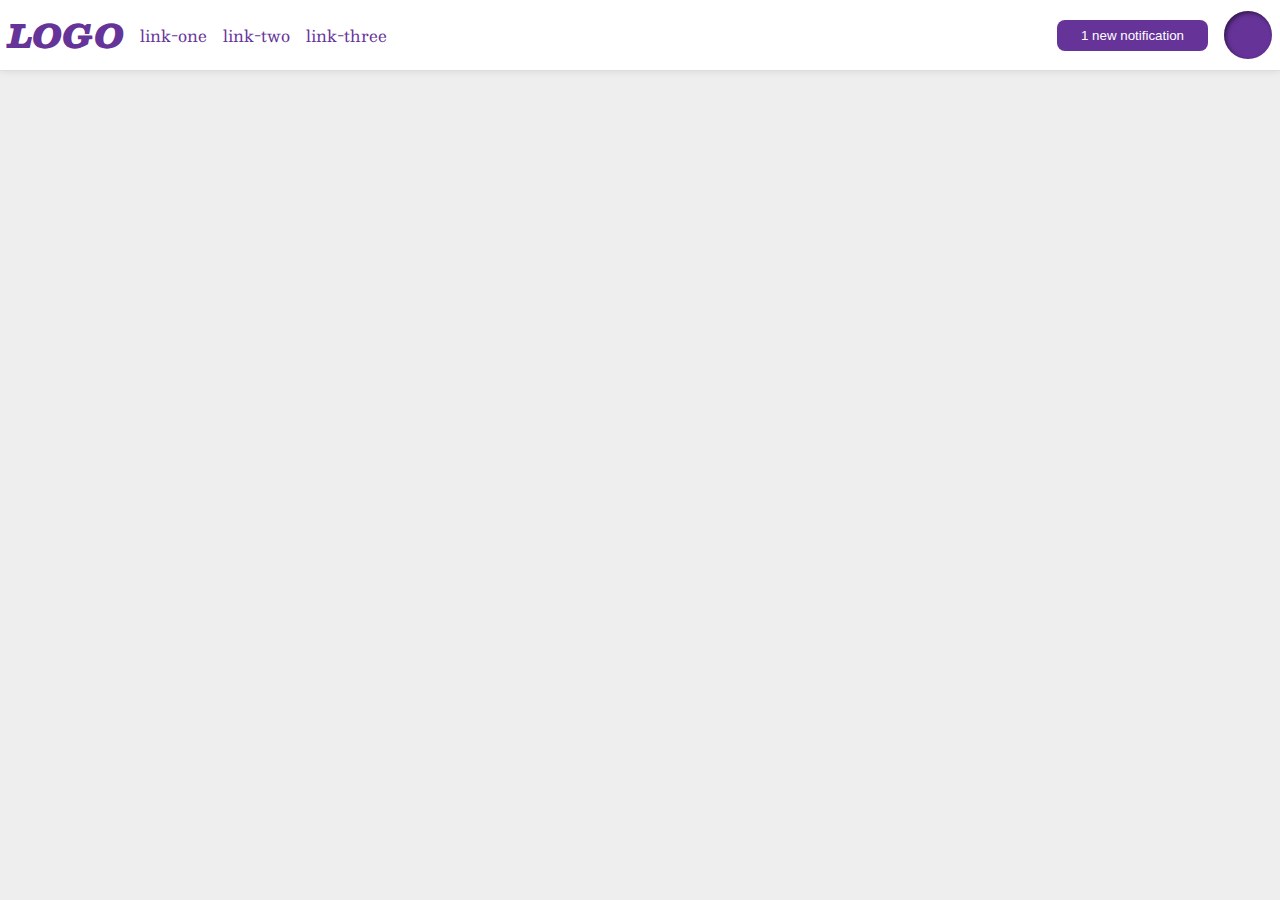
<file: foundations/flex/03-flex-header-2/index.html>
<!DOCTYPE html>
<html lang="en">
  <head>
    <meta charset="UTF-8" />
    <meta http-equiv="X-UA-Compatible" content="IE=edge" />
    <meta name="viewport" content="width=device-width, initial-scale=1.0" />
    <title>Flex Header 2</title>
    <link rel="stylesheet" href="style.css" />
  </head>
  <body>
    <div class="header">
      <div class="left">
        <div class="logo">LOGO</div>
        <ul class="links">
          <li><a href="https://google.com">link-one</a></li>
          <li><a href="https://google.com">link-two</a></li>
          <li><a href="https://google.com">link-three</a></li>
        </ul>
      </div>

      <div class="right">
        <button class="notifications">1 new notification</button>
        <div class="profile-image"></div>
      </div>
    </div>
  </body>
</html>
</file>
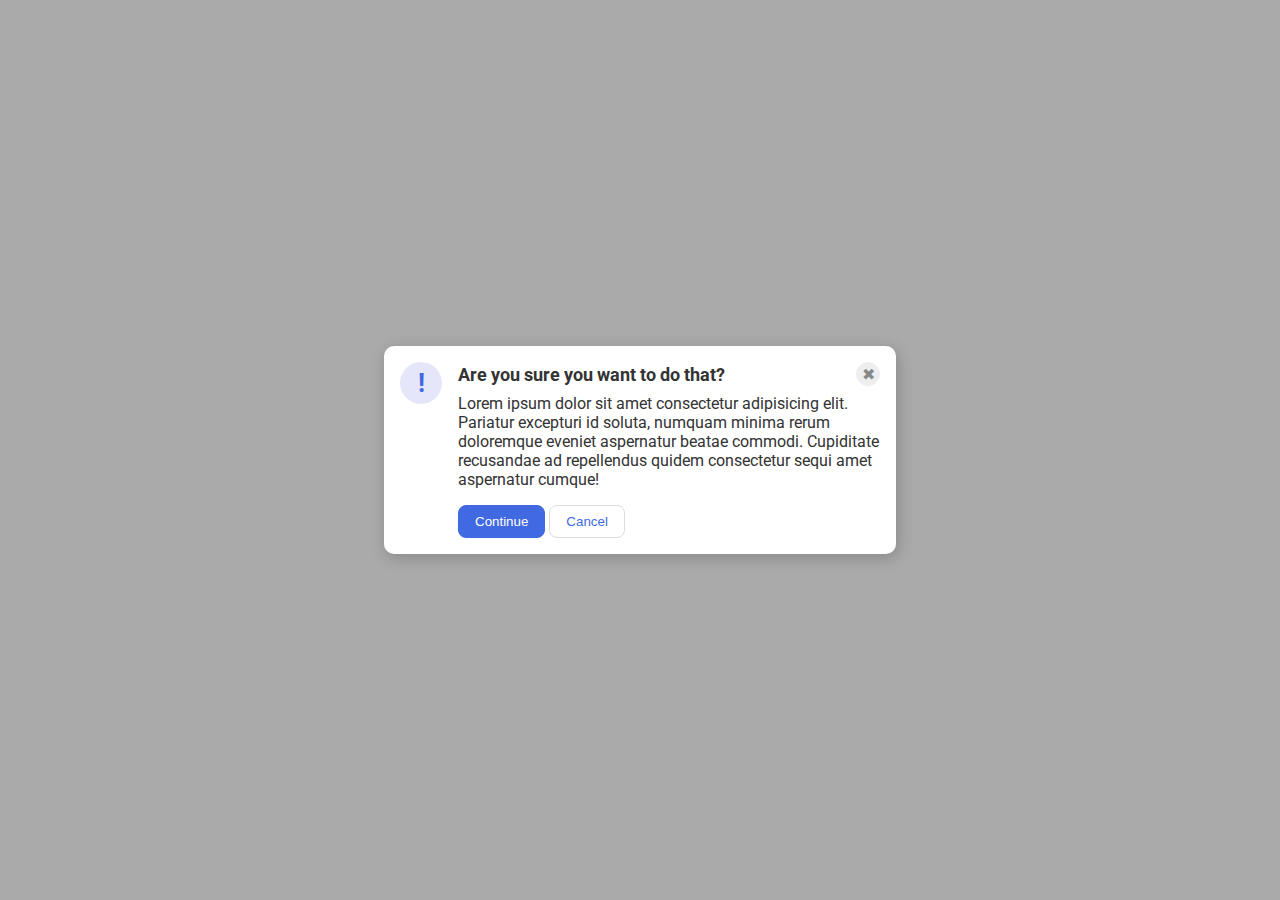
<file: foundations/flex/05-flex-modal/index.html>
<!DOCTYPE html>
<html lang="en">
  <head>
    <meta charset="UTF-8" />
    <meta http-equiv="X-UA-Compatible" content="IE=edge" />
    <meta name="viewport" content="width=device-width, initial-scale=1.0" />
    <link rel="stylesheet" href="style.css" />
    <title>Modal</title>
  </head>
  <body>
    <div class="modal">
      <div class="icon">!</div>
      <div class="container">
        <div class="header">
          Are you sure you want to do that?
          <button class="close-button">✖</button>
        </div>
        <div class="text">
          Lorem ipsum dolor sit amet consectetur adipisicing elit. Pariatur
          excepturi id soluta, numquam minima rerum doloremque eveniet
          aspernatur beatae commodi. Cupiditate recusandae ad repellendus quidem
          consectetur sequi amet aspernatur cumque!
        </div>
        <button class="continue">Continue</button>
        <button class="cancel">Cancel</button>
      </div>
    </div>
  </body>
</html>
</file>
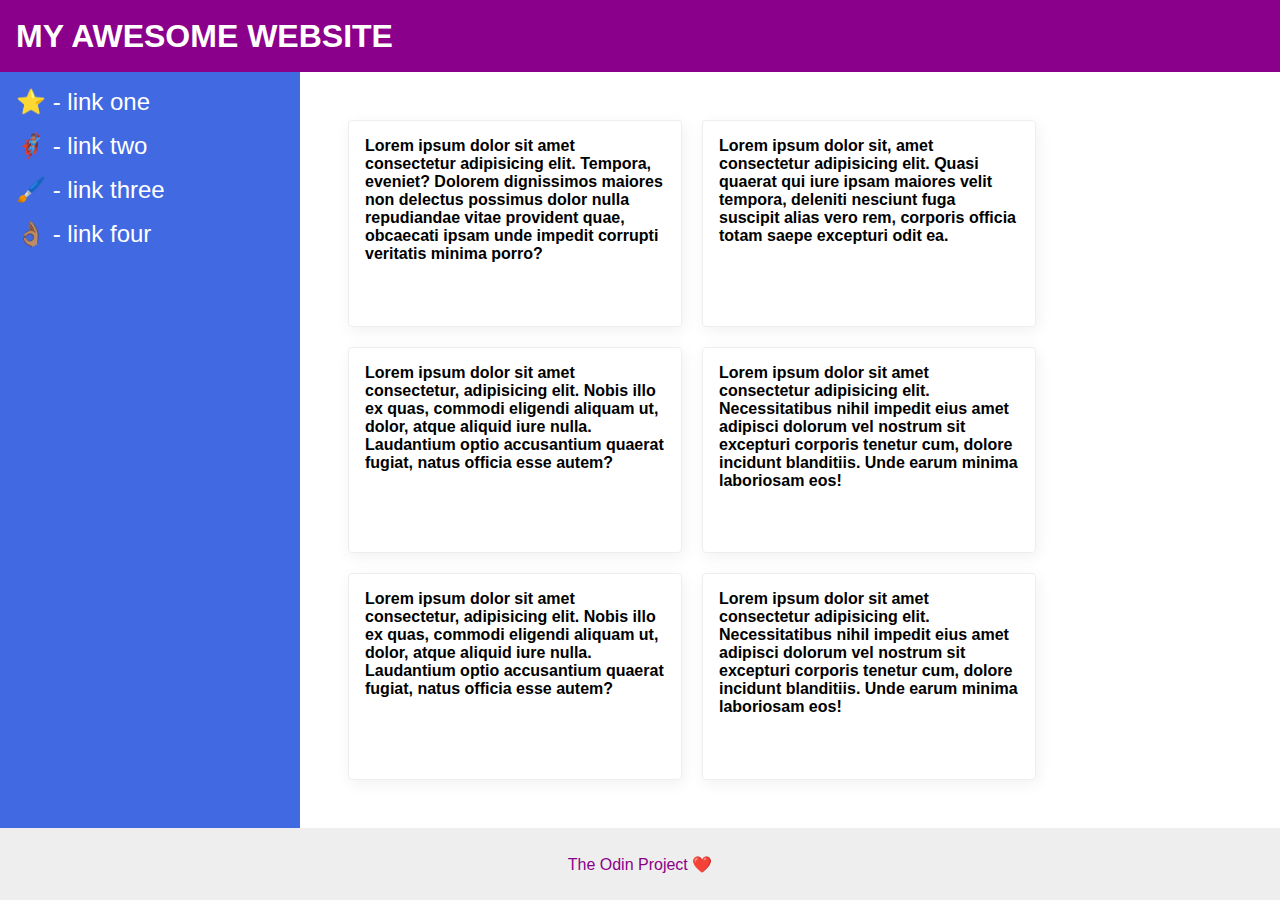
<file: foundations/flex/07-flex-layout-2/index.html>
<!DOCTYPE html>
<html lang="en">
  <head>
    <meta charset="UTF-8" />
    <meta http-equiv="X-UA-Compatible" content="IE=edge" />
    <meta name="viewport" content="width=device-width, initial-scale=1.0" />
    <title>The Holy Grail</title>
    <link rel="stylesheet" href="style.css" />
  </head>
  <body>
    <div class="header">MY AWESOME WEBSITE</div>

    <div class="awesome">
      <div class="sidebar">
        <ul>
          <li><a href="#">⭐ - link one</a></li>
          <li><a href="#">🦸🏽‍♂️ - link two</a></li>
          <li><a href="#">🖌️ - link three</a></li>
          <li><a href="#">👌🏽 - link four</a></li>
        </ul>
      </div>

      <div class="cards">
        <div class="card">
          Lorem ipsum dolor sit amet consectetur adipisicing elit. Tempora,
          eveniet? Dolorem dignissimos maiores non delectus possimus dolor nulla
          repudiandae vitae provident quae, obcaecati ipsam unde impedit
          corrupti veritatis minima porro?
        </div>
        <div class="card">
          Lorem ipsum dolor sit, amet consectetur adipisicing elit. Quasi
          quaerat qui iure ipsam maiores velit tempora, deleniti nesciunt fuga
          suscipit alias vero rem, corporis officia totam saepe excepturi odit
          ea.
        </div>
        <div class="card">
          Lorem ipsum dolor sit amet consectetur, adipisicing elit. Nobis illo
          ex quas, commodi eligendi aliquam ut, dolor, atque aliquid iure nulla.
          Laudantium optio accusantium quaerat fugiat, natus officia esse autem?
        </div>
        <div class="card">
          Lorem ipsum dolor sit amet consectetur adipisicing elit.
          Necessitatibus nihil impedit eius amet adipisci dolorum vel nostrum
          sit excepturi corporis tenetur cum, dolore incidunt blanditiis. Unde
          earum minima laboriosam eos!
        </div>
        <div class="card">
          Lorem ipsum dolor sit amet consectetur, adipisicing elit. Nobis illo
          ex quas, commodi eligendi aliquam ut, dolor, atque aliquid iure nulla.
          Laudantium optio accusantium quaerat fugiat, natus officia esse autem?
        </div>
        <div class="card">
          Lorem ipsum dolor sit amet consectetur adipisicing elit.
          Necessitatibus nihil impedit eius amet adipisci dolorum vel nostrum
          sit excepturi corporis tenetur cum, dolore incidunt blanditiis. Unde
          earum minima laboriosam eos!
        </div>
      </div>
    </div>

    <div class="footer">The Odin Project ❤️</div>
  </body>
</html>
</file>
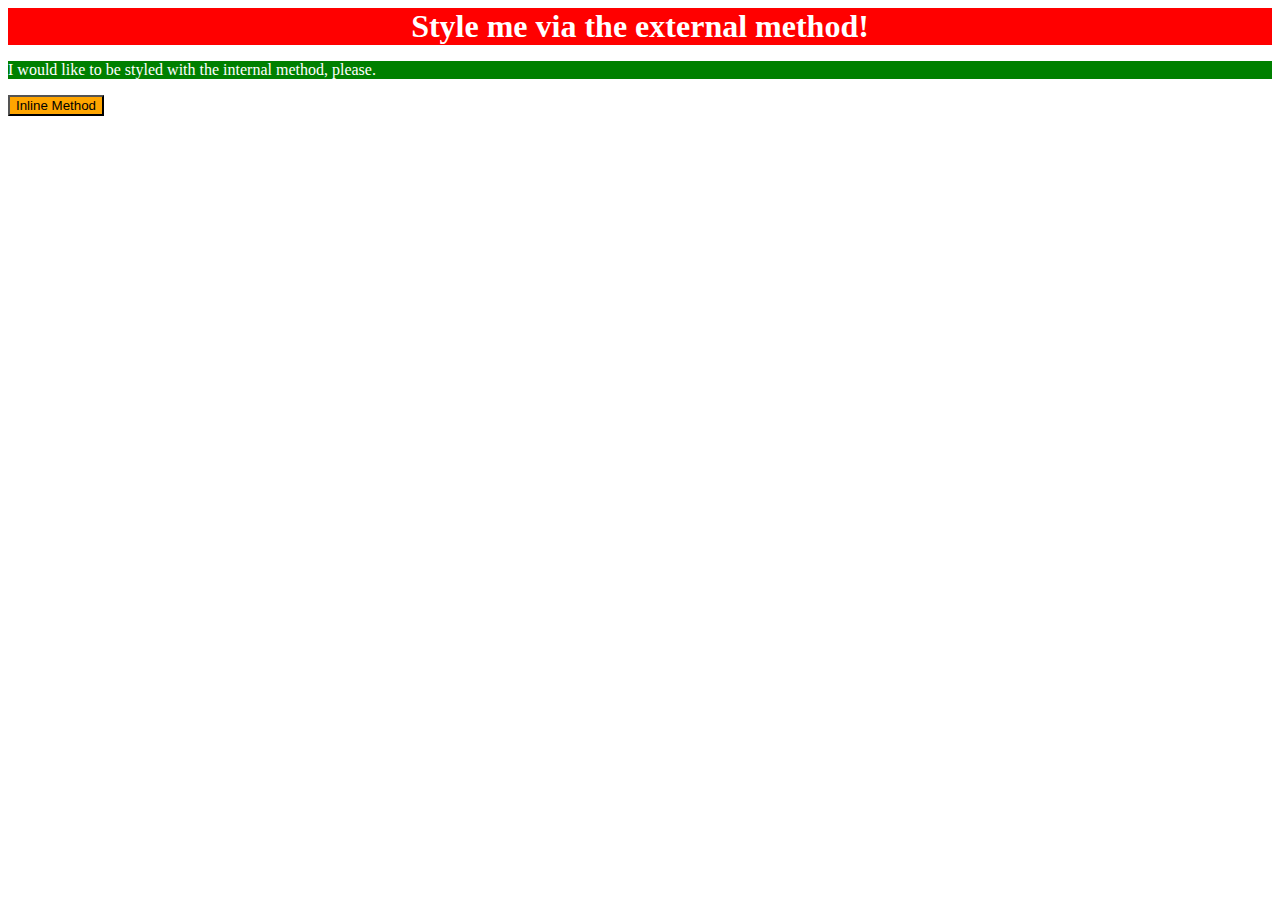
<file: foundations/intro-to-css/01-css-methods/index.html>
<!DOCTYPE html>
<html lang="en">
  <head>
    <meta charset="UTF-8" />
    <meta http-equiv="X-UA-Compatible" content="IE=edge" />
    <meta name="viewport" content="width=device-width, initial-scale=1.0" />
    <link rel="stylesheet" href="style.css" />
    <style>
      p {
        background-color: green;
        color: white;
      }
    </style>
    <title>Methods for Adding CSS</title>
  </head>
  <body>
    <div>Style me via the external method!</div>
    <p>I would like to be styled with the internal method, please.</p>
    <button style="background-color: orange">Inline Method</button>
  </body>
</html>
</file>
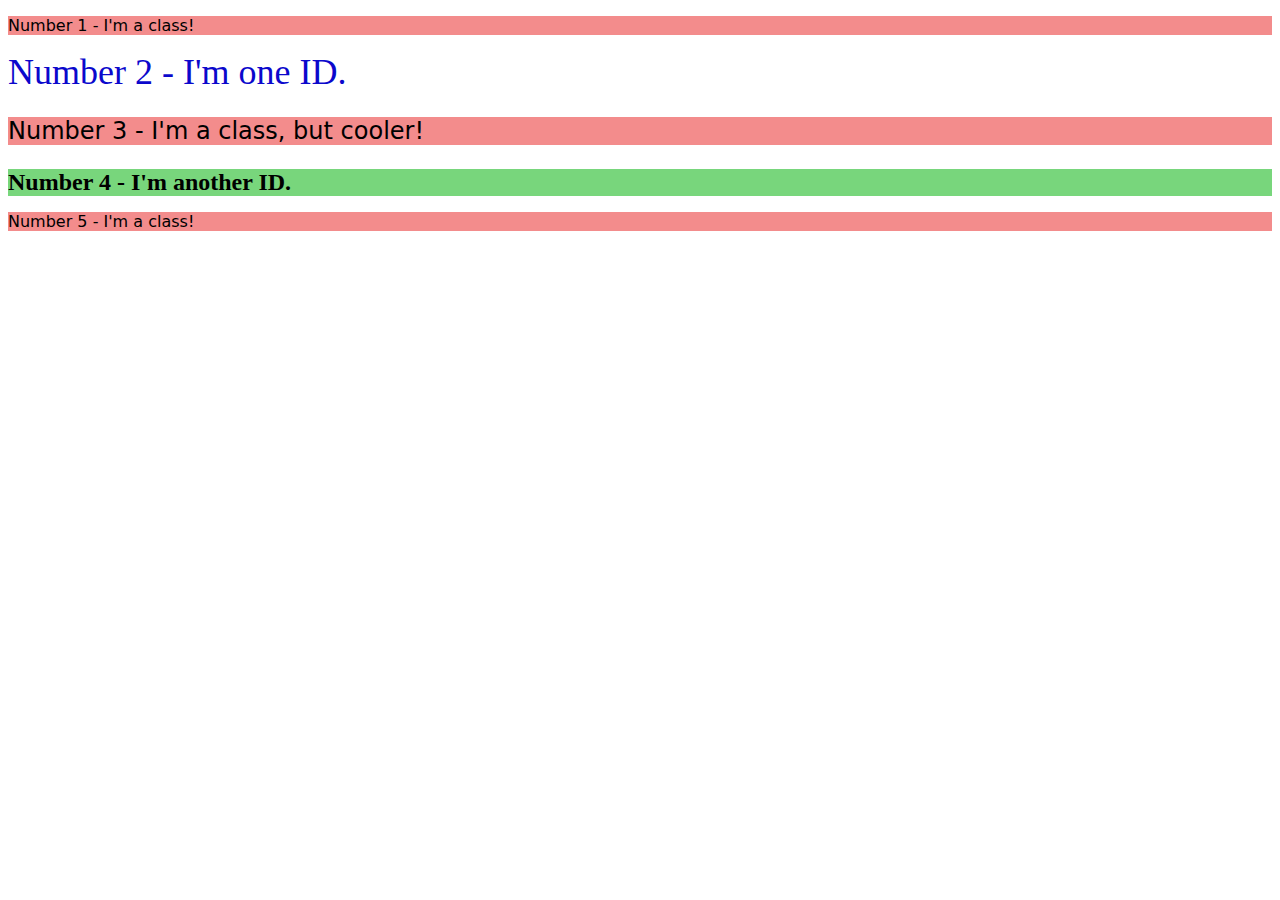
<file: foundations/intro-to-css/02-class-id-selectors/index.html>
<!DOCTYPE html>
<html lang="en">
  <head>
    <meta charset="UTF-8" />
    <meta http-equiv="X-UA-Compatible" content="IE=edge" />
    <meta name="viewport" content="width=device-width, initial-scale=1.0" />
    <title>Class and ID Selectors</title>
    <link rel="stylesheet" href="style.css" />
  </head>
  <body>
    <p class="odd">Number 1 - I'm a class!</p>
    <div id="second">Number 2 - I'm one ID.</div>
    <p class="odd cool">Number 3 - I'm a class, but cooler!</p>
    <div id="fourth">Number 4 - I'm another ID.</div>
    <p class="odd">Number 5 - I'm a class!</p>
  </body>
</html>
</file>
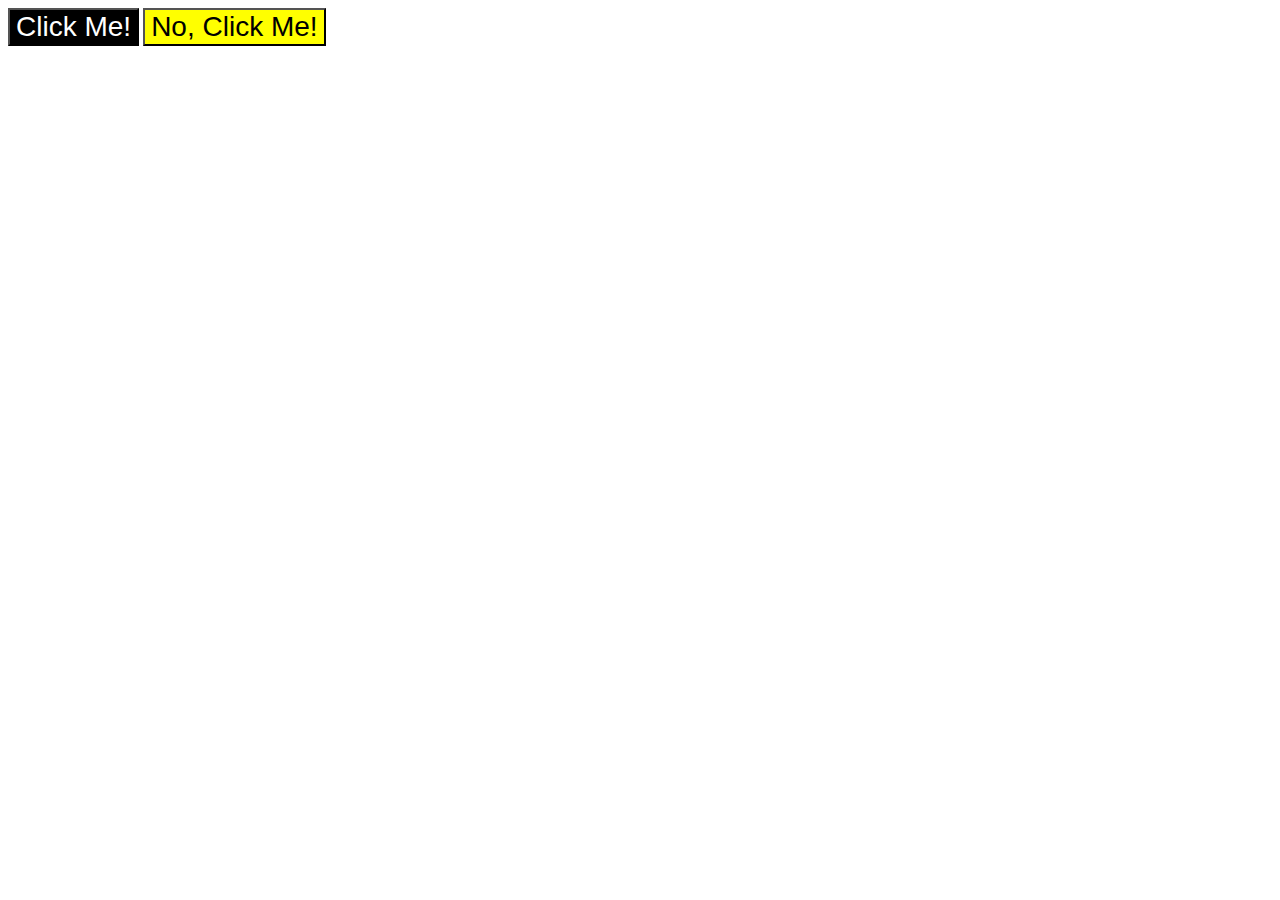
<file: foundations/intro-to-css/03-grouping-selectors/index.html>
<!DOCTYPE html>
<html lang="en">
  <head>
    <meta charset="UTF-8" />
    <meta http-equiv="X-UA-Compatible" content="IE=edge" />
    <meta name="viewport" content="width=device-width, initial-scale=1.0" />
    <title>Grouping Selectors</title>
    <link rel="stylesheet" href="style.css" />
  </head>
  <body>
    <button class="noir">Click Me!</button>
    <button class="jaune">No, Click Me!</button>
  </body>
</html>
</file>
<file: foundations/flex/03-flex-header-2/style.css>
/* this is some magical font-importing.  
you'll learn about it later. */
@import url('https://fonts.googleapis.com/css2?family=Besley:ital,wght@0,400;1,900&display=swap');

body {
  margin: 0;
  background: #eee;
  font-family: Besley, serif;
}

.header {
  background: white;
  border-bottom: 1px solid #ddd;
  box-shadow: 0 0 8px rgba(0,0,0,.1);
  display:flex;
  justify-content: space-between;
  padding: 8px;
}

.profile-image {
  background: rebeccapurple;
  box-shadow: inset 2px 2px 4px rgba(0,0,0,.5);
  border-radius: 50%;
  width: 48px;
  height: 48px;
}

.logo {
  color: rebeccapurple;
  font-size: 32px;
  font-weight: 900;
  font-style: italic;
}

button {
  border: none;
  border-radius: 8px;
  background: rebeccapurple;
  color: white;
  padding: 8px 24px;
}

a {
  /* this removes the line under our links */
  text-decoration: none;
  color: rebeccapurple;
}

ul {
  list-style-type: none;
}

.links {
  display:flex;
  gap:16px;
  margin: 0;
  padding:0;
}

/* useful to center items vertically*/

.left, .right {
  display: flex;
  align-items: center;
  gap:16px;
}
</file>
<file: foundations/flex/05-flex-modal/style.css>
@import url('https://fonts.googleapis.com/css2?family=Roboto:wght@400;700&display=swap');

html, body {
  height: 100%;
}

body {
  font-family: Roboto, sans-serif;
  margin: 0;
  background: #aaa;
  color: #333;
  /* I'll give you this one for free lol */
  display: flex;
  align-items: center;
  justify-content: center;
}

.modal {
  background: white;
  width: 480px;
  border-radius: 10px;
  box-shadow: 2px 4px 16px rgba(0,0,0,.2);
  display: flex;
  padding:16px;
  gap:16px;
}

.icon {
  color: royalblue;
  font-size: 26px;
  font-weight: 700;
  background: lavender;
  width: 42px;
  height: 42px;
  border-radius: 50%;
  display: flex;
  align-items: center;
  justify-content: center;
  flex-shrink: 0;  /* this keeps the icon from getting smashed by the text */
}

.header {  /* header container should be wrapped around the button element as well in order for flex style to work */
  display: flex;
  justify-content: space-between;
  align-items: center;
  font-weight: bold;
  font-size:large;
}

.text{
  margin-top: 8px;
  margin-bottom: 16px;
}



.close-button {
  background: #eee;
  border-radius: 50%;
  color: #888;
  font-weight: 400;
  font-size: 16px;
  height: 24px;
  width: 24px;
  display: flex;
  align-items: center;
  justify-content: center;
  border: 1px solid #eee;
  padding: 0;
}

button {
  cursor: pointer;
  padding: 8px 16px;
  border-radius: 8px;
}

button.continue {
  background: royalblue;
  border: 1px solid royalblue;
  color: white;
}

button.cancel {
  background: white;
  border: 1px solid #ddd;
  color: royalblue;
}
</file>
<file: foundations/flex/07-flex-layout-2/style.css>
body {
  font-family: -apple-system, BlinkMacSystemFont, 'Segoe UI', Roboto, Oxygen, Ubuntu, Cantarell, 'Open Sans', 'Helvetica Neue', sans-serif;
  margin: 0;
  min-height: 100vh;
  display: flex;
  flex-direction: column;
}

.header {
  height: 72px;
  background: darkmagenta;
  color: white;
  font-size: 32px;
  font-weight: 900;
  display: flex;
  align-items: center;
  padding: 0 16px;
}


ul {
  list-style-type: none;
  margin:0;
  padding:0;
  
}

li{
  margin-bottom: 16px;
}

a {
    text-decoration: none;
    color: white;
    font-size: 24px;
  }

.awesome {
  flex:1;
  display: flex;
}

.cards{
  display: flex;
  flex-wrap: wrap ;
  gap:20px;
  padding:48px;
}

.footer {
  height: 72px;
  background: #eee;
  color: darkmagenta;
  display: flex;
  justify-content: center;
  align-items: center;
}

.sidebar {
  width: 300px;
  background: royalblue;
  box-sizing: border-box;
  flex-shrink: 0;
  padding: 16px;
}

.card {
  border: 1px solid #eee;
  box-shadow: 2px 4px 16px rgba(0,0,0,.06);
  border-radius: 4px;
  width: 300px;
  padding: 16px;
  font-weight:600;
}
</file>
<file: foundations/intro-to-css/01-css-methods/style.css>
div {
    background-color: red;
    color:white;
    text-align: center;
    font-weight: bold;
    font-size: 32px;
}
</file>
<file: foundations/intro-to-css/02-class-id-selectors/style.css>
.odd {
    background-color: rgb(243,140,140);
    font-family: Verdana, "DejaVu Sans", sans-serif;
}

#second {
    color: #0b08cc;
    font-size: 36px;

}
.odd.cool {
    font-size: 24px;
}
/*  The combination of classes odd and cool can be be replaced by one single class and then used on the fourth element to give the 24px font size*/

#fourth{
    background-color: #78d67c;
    font-size: 24px;
    font-weight: bold;
}
</file>
<file: foundations/intro-to-css/03-grouping-selectors/style.css>
.noir, 
.jaune {
    font-size: 28px;
    font-family: Helvetica, "New Times Roman", sans-serif;
}

.noir {
    background-color: black;
    color: white;
}

.jaune{
    background-color: yellow;
}
</file>
